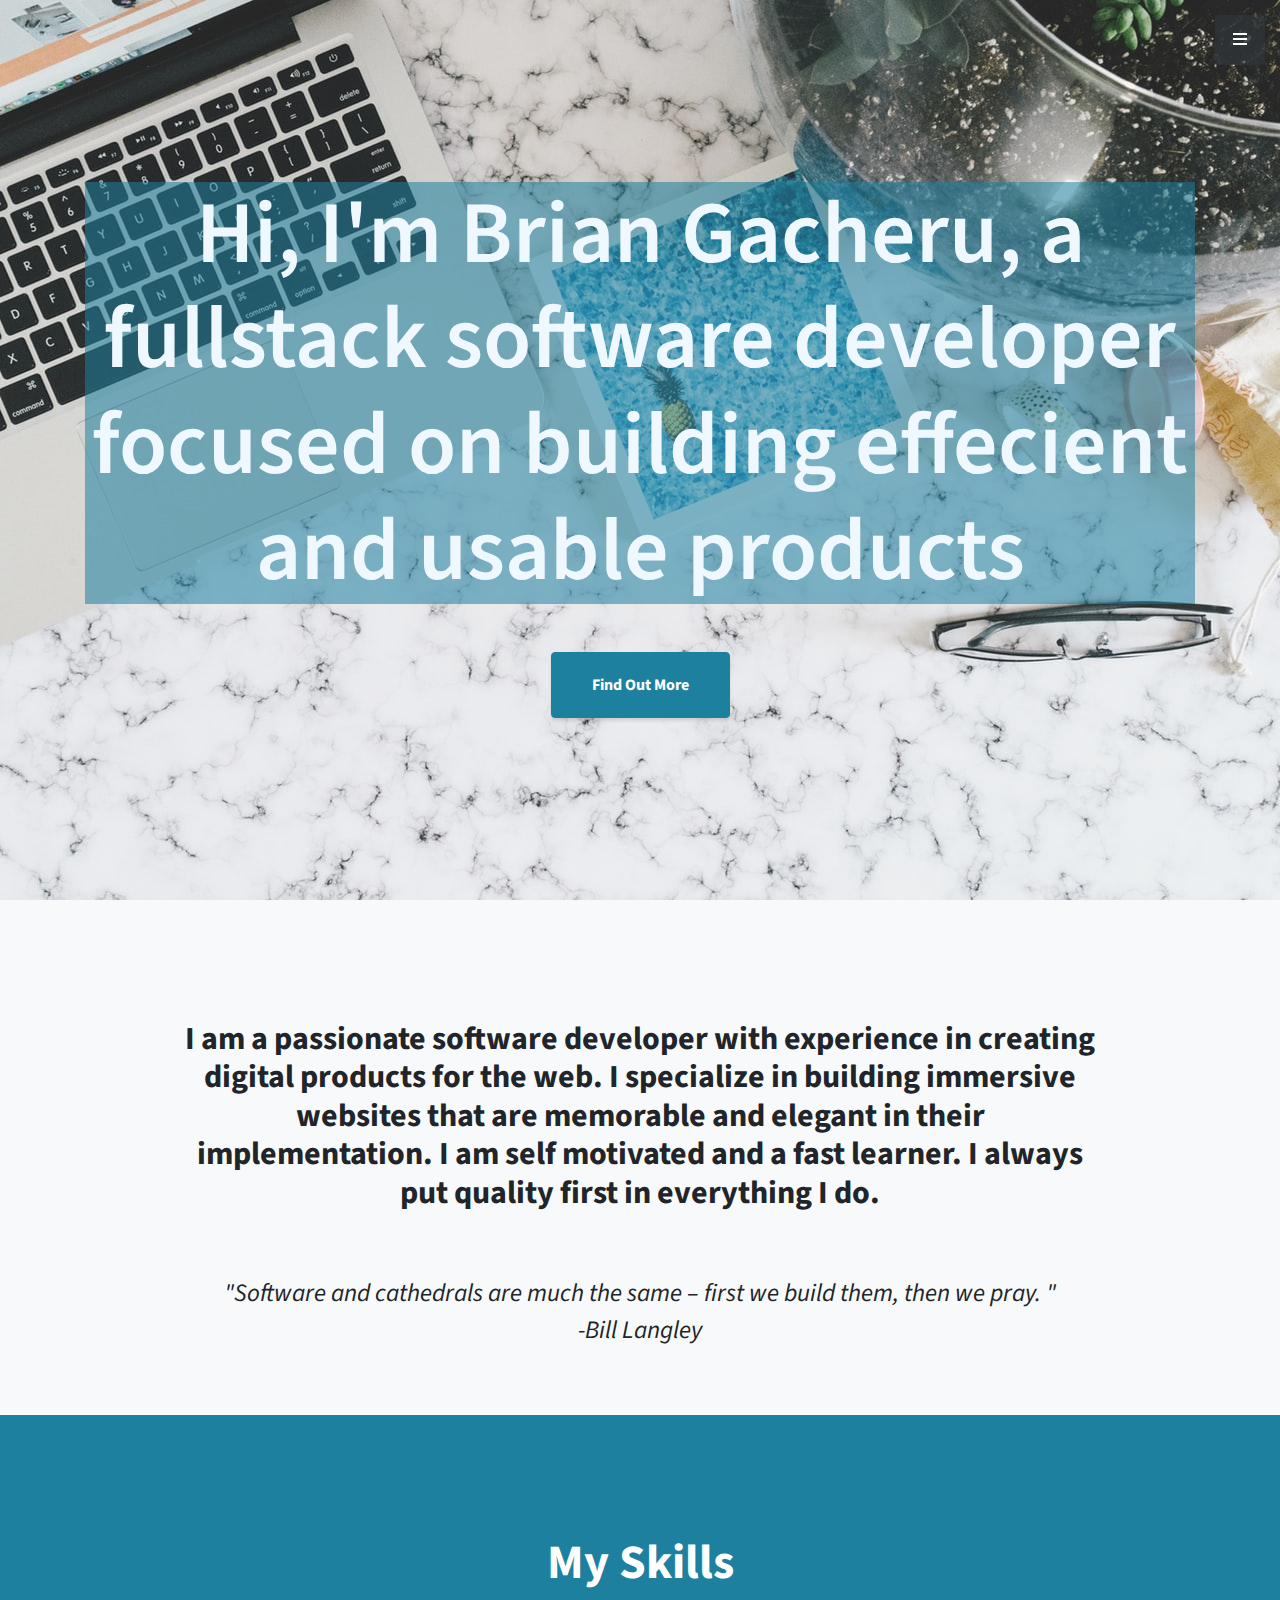
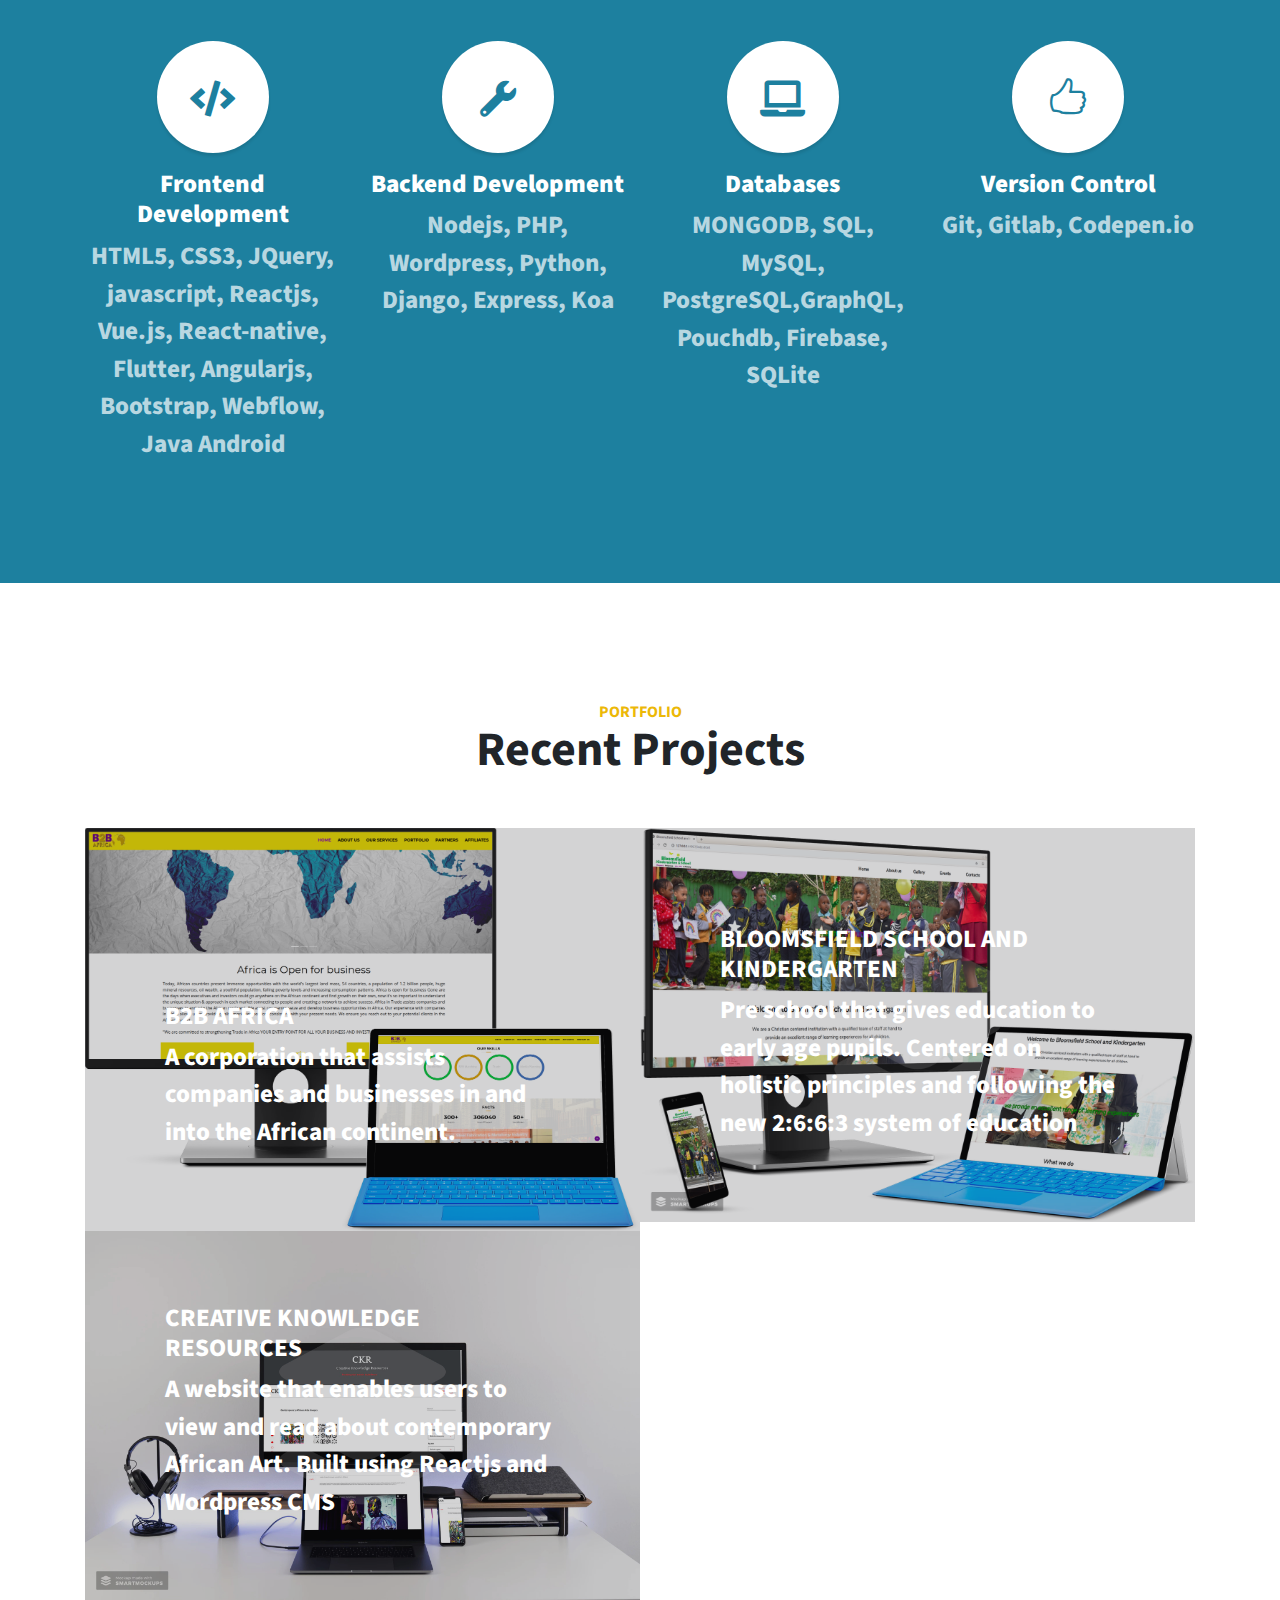
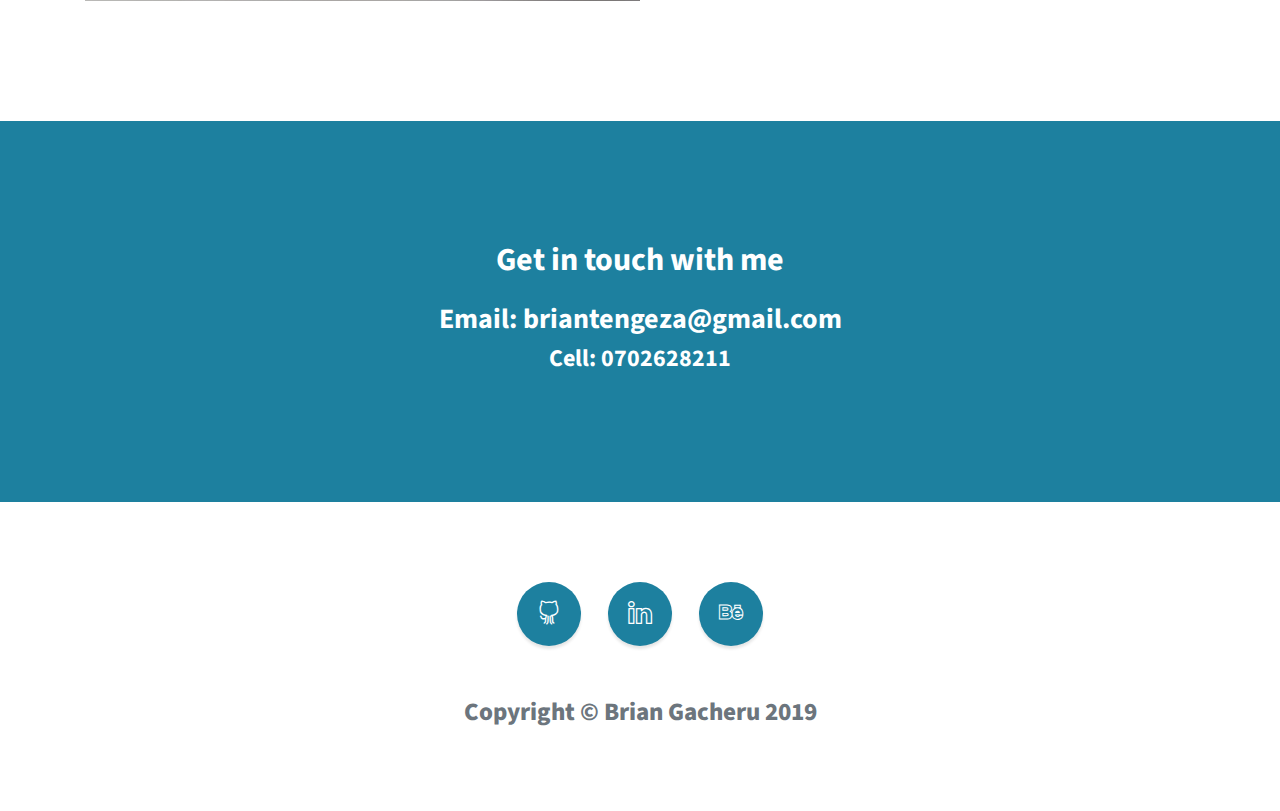
<file: index.html>
<!DOCTYPE html>
<html lang="en">

<head>

  <meta charset="utf-8">
  <meta name="viewport" content="width=device-width, initial-scale=1, shrink-to-fit=no">
  <meta name="description" content="">
  <meta name="author" content="">

  <title>Gacheru Mungai Portfolio</title>

  <!-- Bootstrap Core CSS -->
  <link href="vendor/bootstrap/css/bootstrap.min.css" rel="stylesheet">

  <!-- Custom Fonts -->
  <link href="vendor/fontawesome-free/css/all.min.css" rel="stylesheet" type="text/css">
  <link href="https://fonts.googleapis.com/css?family=Source+Sans+Pro:300,400,700,300italic,400italic,700italic" rel="stylesheet" type="text/css">
  <link href="vendor/simple-line-icons/css/simple-line-icons.css" rel="stylesheet">

  <!-- Custom CSS -->
  <link href="css/stylish-portfolio.min.css" rel="stylesheet">
<style>
    
    .masthead{
        background: url('img/laptop.jpeg') !important;
        background-repeat: no-repeat !important;
        background-size: cover !important;
    }
     .masthead h1{
         background: rgb(29,128,159,0.55);
        color: aliceblue;
        font-weight: 600;
    }
    
    .col-lg-3{
        font-size: 25px;
        font-weight: 800px;
    }
    
    .col-lg-3 strong{
        font-size: 25px;
    }
    .mockup h2,p{
        color: white;
        font-weight: 800 !important;
        font-size: 25px !important;
    }
    
    .mockup span{
       
    }
    
    .container{
        
    }
    
    .col-lg-6{

    }
    
    #quote{
        font-size: 25px;
        position: relative;
        top: 55px;
    }
    </style>
</head>

<body id="page-top">

  <!-- Navigation -->
  <a class="menu-toggle rounded" href="#">
    <i class="fas fa-bars"></i>
  </a>
  <nav id="sidebar-wrapper">
    <ul class="sidebar-nav">
      <li class="sidebar-brand">
        <a class="js-scroll-trigger" href="#page-top">Menu</a>
      </li>
      <li class="sidebar-nav-item">
        <a class="js-scroll-trigger" href="#page-top">Home</a>
      </li>
      <li class="sidebar-nav-item">
        <a class="js-scroll-trigger" href="#about">About</a>
      </li>
      <li class="sidebar-nav-item">
        <a class="js-scroll-trigger" href="#services">Skills</a>
      </li>
      <li class="sidebar-nav-item">
        <a class="js-scroll-trigger" href="#portfolio">Work</a>
      </li>
     
    </ul>
  </nav>

  <!-- Header -->
  <header class="masthead d-flex">
    <div class="container text-center my-auto">
      <h1 class="mb-1" id="welcome-text">Hi, I'm Brian Gacheru, a fullstack software developer focused on building effecient and usable products</h1>
      <h3 class="mb-5">
     
      </h3>
      <a class="btn btn-primary btn-xl js-scroll-trigger" href="#about">Find Out More</a>
    </div>
    <div class="overlay"></div>
  </header>

  <!-- About -->
  <section class="content-section bg-light" id="about">
    <div class="container text-center">
      <div class="row">
        <div class="col-lg-10 mx-auto">
          <h2>I am a passionate software developer with experience in creating digital products for the web. I specialize in building immersive websites that are memorable and elegant in their implementation. I am self motivated and a fast learner. I always put quality first in everything I do. </h2>
        
         
        </div>
          
         <div id="quote" class="col-lg-10 mx-auto">
          <em>"Software and cathedrals are much the same – first we build them, then we pray.

              "<br /> -Bill Langley </em>
        
         
        </div>
      </div>
    </div>
  </section>

  <!-- Services -->
  <section class="content-section bg-primary text-white text-center" id="services">
    <div class="container">
      <div class="content-section-heading">
       
        <h2 class="mb-5">My Skills</h2>
      </div>
      <div class="row">
        <div class="col-lg-3 col-md-6 mb-5 mb-lg-0">
          <span class="service-icon rounded-circle mx-auto mb-3">
            <i class="fa fa-code"></i>
          </span>
          <h4>
            <strong>Frontend Development</strong>
          </h4>
          <p class="text-faded mb-0">HTML5, CSS3, JQuery, javascript, Reactjs, Vue.js, React-native, Flutter, Angularjs, Bootstrap, Webflow, Java Android</p>
        </div>
        <div class="col-lg-3 col-md-6 mb-5 mb-lg-0">
          <span class="service-icon rounded-circle mx-auto mb-3">
            <i class="fa fa-wrench"></i>
          </span>
          <h4>
            <strong>Backend Development</strong>
          </h4>
          <p class="text-faded mb-0">Nodejs, PHP, Wordpress, Python, Django, Express, Koa</p>
        </div>
        <div class="col-lg-3 col-md-6 mb-5 mb-md-0">
          <span class="service-icon rounded-circle mx-auto mb-3">
            <i class="fa fa-laptop"></i>
          </span>
          <h4>
            <strong>Databases</strong>
          </h4>
          <p class="text-faded mb-0">MONGODB, SQL, MySQL, PostgreSQL,GraphQL, Pouchdb, Firebase, SQLite
            </p>
        </div>
          
             <div class="col-lg-3 col-md-6 mb-5 mb-md-0">
          <span class="service-icon rounded-circle mx-auto mb-3">
            <i class="icon-like"></i>
          </span>
          <h4>
            <strong>Version Control</strong>
          </h4>
          <p class="text-faded mb-0">Git, Gitlab, Codepen.io</p>
        </div>  
      
      </div>
    </div>
  </section>



  <!-- Portfolio -->
  <section class="content-section" id="portfolio">
    <div class="container">
      <div class="content-section-heading text-center">
        <h3 class="text-secondary mb-0">Portfolio</h3>
        <h2 class="mb-5">Recent Projects</h2>
      </div>
      <div class="row no-gutters">
        
        <div  class="col-lg-6 mockup">
          <a class="portfolio-item" href="#">
            <span class="caption">
              <span class="caption-content">
                <h2>B2B Africa</h2>
                <p class="mb-0">A corporation that assists companies and businesses in and into the African continent. </p>
              </span>
            </span>
            <img class="img-fluid" src="img/smartmockup.png" alt="">
          </a>
        </div>
          
          <div class="col-lg-6 mockup">
          <a class="portfolio-item" href="#">
            <span class="caption">
              <span class="caption-content">
                <h2>Bloomsfield School and Kindergarten</h2>
                <p class="mb-0">Pre school that gives education to early age pupils. Centered on holistic principles and following the new 2:6:6:3 system of education</p>
              </span>
            </span>
            <img class="img-fluid" src="img/blooms-mockup.png" alt="">
          </a>
        </div>
          
        <div id="ckr" class="col-lg-6 mockup">
          <a class="portfolio-item" href="#">
            <span class="caption">
              <span class="caption-content">
                <h2>Creative Knowledge Resources</h2>
                <p class="mb-0">A website that enables users to view and read about contemporary African Art. Built using Reactjs and Wordpress CMS</p>
              </span>
            </span>
            <img class="img-fluid" src="img/ckr-mockup.jpg" alt="">
          </a>
        </div>
 
  
      </div>
    </div>
  </section>

  <!-- Call to Action -->
  <section class="content-section bg-primary text-white">
    <div class="container text-center">
      <h2 class="mb-4">Get in touch with me</h2>
      <h3 >Email: briantengeza@gmail.com</h3>
      <h4 >Cell: 0702628211</h4>
    </div>
  </section>


  <!-- Footer -->
  <footer class="footer text-center">
    <div class="container">
      <ul class="list-inline mb-5">
        <li class="list-inline-item">
          <a class="social-link rounded-circle text-white mr-3" href="https://github.com/gachez">
            <i class="icon-social-github"></i>
          </a>
        </li>
        <li class="list-inline-item">
          <a class="social-link rounded-circle text-white mr-3" href="https://www.linkedin.com/in/brian-gacheru-4b8aa1165/">
            <i class="icon-social-linkedin"></i>
          </a>
        </li>
        <li class="list-inline-item">
          <a class="social-link rounded-circle text-white" href="https://www.behance.net/briangach970e4">
            <i class="icon-social-behance"></i>
          </a>
        </li>
      </ul>
      <p class="text-muted small mb-0">Copyright &copy; Brian Gacheru 2019</p>
    </div>
  </footer>

  <!-- Scroll to Top Button-->
  <a class="scroll-to-top rounded js-scroll-trigger" href="#page-top">
    <i class="fas fa-angle-up"></i>
  </a>

  <!-- Bootstrap core JavaScript -->
  <script src="vendor/jquery/jquery.min.js"></script>
  <script src="vendor/bootstrap/js/bootstrap.bundle.min.js"></script>

  <!-- Plugin JavaScript -->
  <script src="vendor/jquery-easing/jquery.easing.min.js"></script>

  <!-- Custom scripts for this template -->
  <script src="js/stylish-portfolio.min.js"></script>
  <script>
    document.getElementsByClassName('mockup')[0].addEventListener('click',()=>{
        window.location.href="projects3.html"
    })
      
    
    document.getElementsByClassName('mockup')[1].addEventListener('click',()=>{
        window.location.href="projects.html"
    })  
      
    
    document.getElementsByClassName('mockup')[2].addEventListener('click',()=>{
        window.location.href="projects2.html"
    })  
    </script>
</body>

</html>
</file>
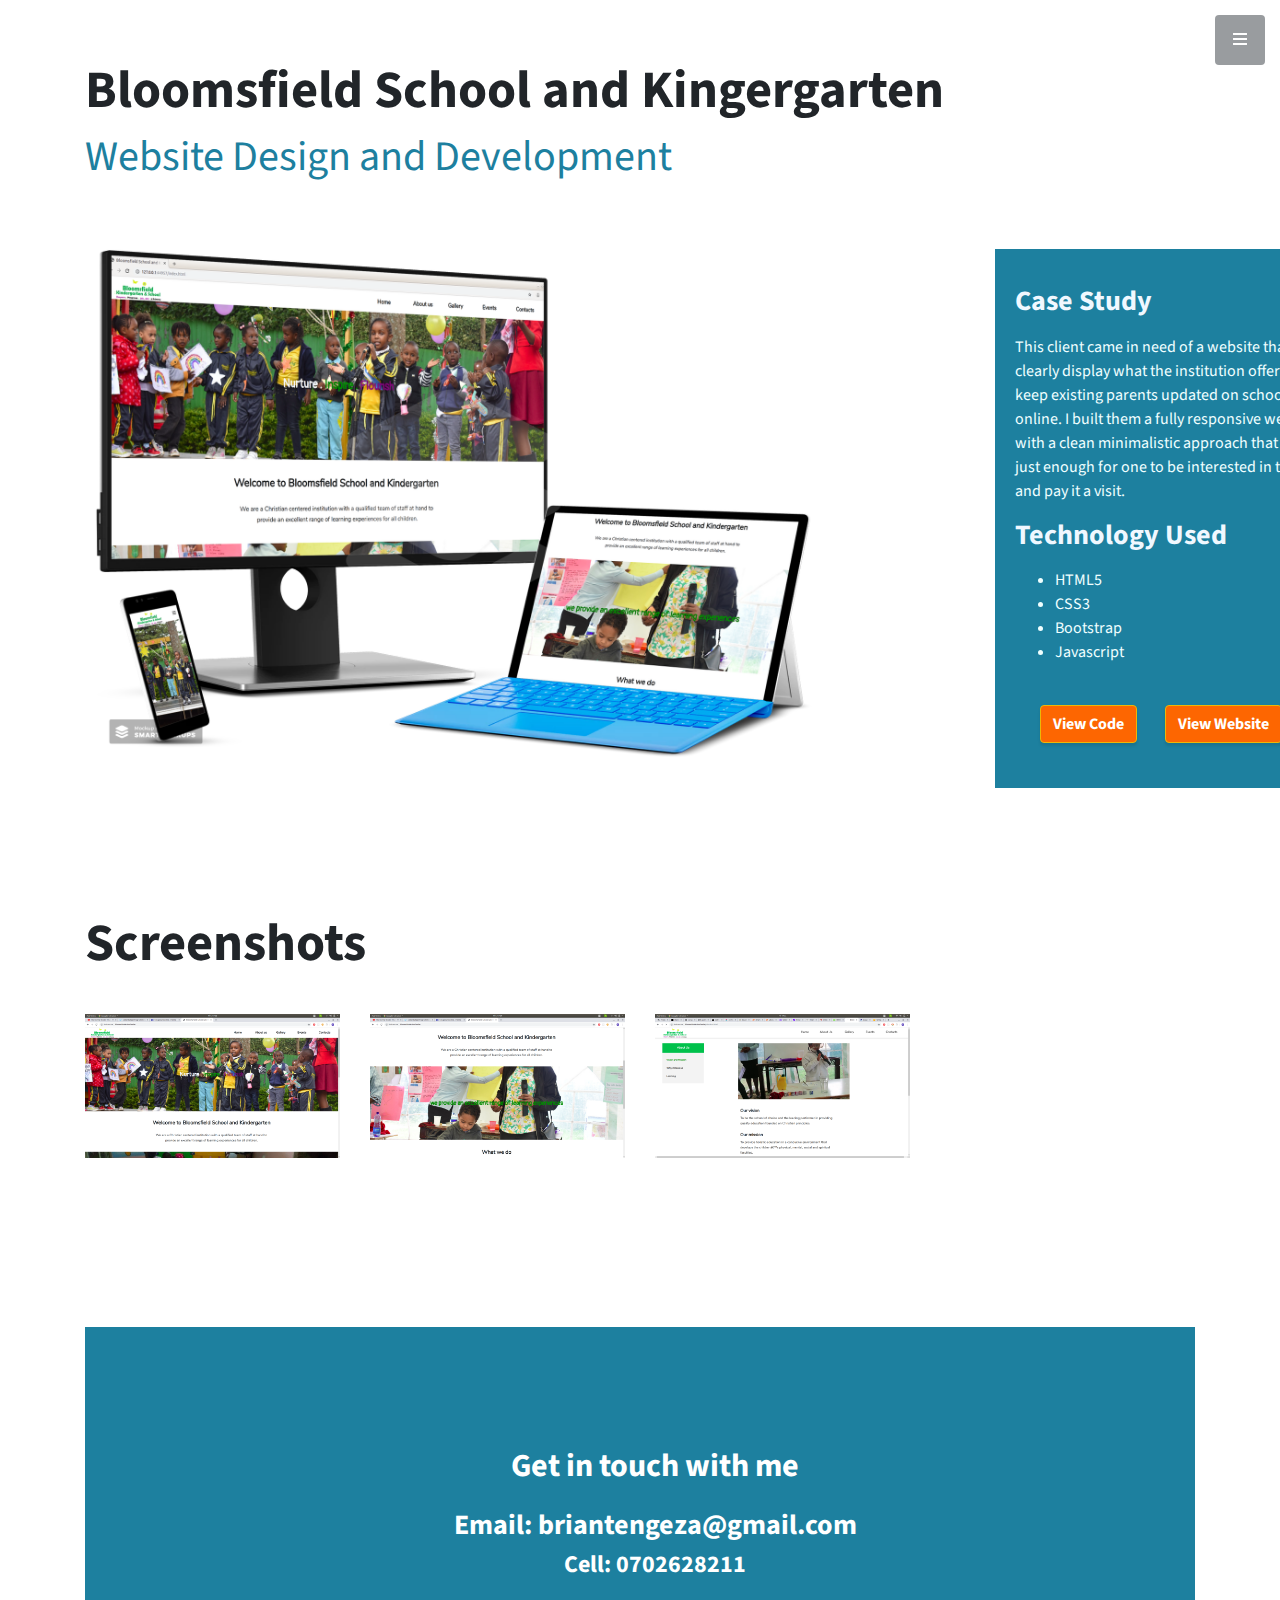
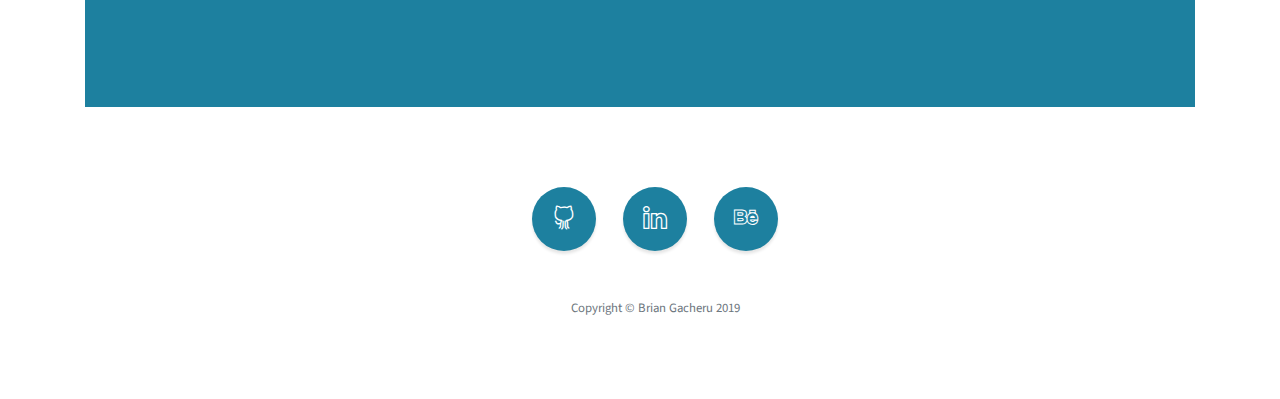
<file: projects.html>
<!DOCTYPE html>
<html lang="en">

<head>

  <meta charset="utf-8">
  <meta name="viewport" content="width=device-width, initial-scale=1, shrink-to-fit=no">
  <meta name="description" content="">
  <meta name="author" content="">

  <title>Gacheru Mungai Portfolio</title>

  <!-- Bootstrap Core CSS -->
  <link href="vendor/bootstrap/css/bootstrap.min.css" rel="stylesheet">

  <!-- Custom Fonts -->
  <link href="vendor/fontawesome-free/css/all.min.css" rel="stylesheet" type="text/css">
  <link href="https://fonts.googleapis.com/css?family=Source+Sans+Pro:300,400,700,300italic,400italic,700italic" rel="stylesheet" type="text/css">
  <link href="vendor/simple-line-icons/css/simple-line-icons.css" rel="stylesheet">

  <!-- Custom CSS -->
  <link href="css/stylish-portfolio.min.css" rel="stylesheet">

 <style>
    
     .container{
         width: 100vw;
         height: 100%;
     }
     
     #text{
         background: #1d809f;
         padding: 20px;
         position: relative;
         left: 15%;
         width: 100%;
         
     }
     
     #text h3{
         color: aliceblue;
     }
     
     #text p, ul{
         color: azure;
     }
     
     #title{
         font-size: 52.5px !important;
        position: relative;
        top: 35px; 
     }
     
     #title small{
         color: #1d809f;
     }
     
     
     .content{
         position: relative;
         top: 65px;
         padding: 10px;
     }
       .git{
         margin: 25px;
        
           background:#FD6601 !important; 
     }
     
     .web{
           background:#FD6601 !important; 
     
     }
     
     
     #screenshots{
        
         position: relative;
         top: 155px;
         font-size: 52.5px;
     }
     
     #grid-image{
         position: relative;
         top: 170px;
     }
     
     #contacts{
         position: relative;
         top:35%;
     }
     
     .footer{
         position: relative;
         top: 35%;
     }
     
     @media only screen and (max-width: 576px){
         #text{
             left: 0;
             top: 25px;
         }
         
         .menu-toggle{
             right: 25px;
         }
     
     }
    </style>    
    </head>
<body>

        

  <!-- Navigation -->
  <a class="menu-toggle rounded" href="#">
    <i class="fas fa-bars"></i>
  </a>
  <nav id="sidebar-wrapper">
    <ul class="sidebar-nav">
      <li class="sidebar-brand">
        <a class="js-scroll-trigger" href="index.html">Menu</a>
      </li>
      <li class="sidebar-nav-item">
        <a class="js-scroll-trigger" href="index.html">Home</a>
      </li>
      <li class="sidebar-nav-item">
        <a class="js-scroll-trigger" href="index.html">About</a>
      </li>
      <li class="sidebar-nav-item">
        <a class="js-scroll-trigger" href="index.html">Skills</a>
      </li>
      <li class="sidebar-nav-item">
        <a class="js-scroll-trigger" href="index.html">Work</a>
      </li>
     
    </ul>
  </nav>
    <!-- Page Content -->
<div class="container">


  <!-- Portfolio Item Heading -->
  <h1 id="title" class="my-4">Bloomsfield School and Kingergarten<br />
    <small>Website Design and Development</small>
  </h1>

  <!-- Portfolio Item Row -->
  <div class="content row">

    <div class="col-md-8">
        
      <img class="img-fluid" src="img/blooms-mockup.png" alt="">
    </div>

    <div class="col-md-4" id="text">
      <h3 class="my-3">Case Study</h3>
      <p>This client came in need of a website that could clearly display what the institution offered and keep existing parents updated on school events online. I built them a fully responsive wensite with a clean minimalistic approach that showed just enough for one to be interested in the school and pay it a visit. </p>
      <h3 class="my-3">Technology Used</h3>
      <ul>
        <li>HTML5</li>
        <li>CSS3</li>
        <li>Bootstrap</li>
        <li>Javascript</li>
      </ul>
        
        
     <button class="btn git btn-secondary" id="code">View Code</button>    
     <button class="btn web btn-secondary" id="view">View Website</button>  
    </div>

  </div>
  <!-- /.row -->

  <!-- Related Projects Row -->
  <h3 id="screenshots" class="my-4">Screenshots</h3>

  <div id="grid-image" class="row">

    <div class="col-md-3 col-sm-6 mb-4">
      <a href="#">
            <img class="img-fluid" src="img/blooms.png" alt="">
          </a>
    </div>

    <div class="col-md-3 col-sm-6 mb-4">
      <a href="#">
            <img class="img-fluid" src="img/blooms2.png" alt="">
          </a>
    </div>

    <div class="col-md-3 col-sm-6 mb-4">
      <a href="#">
            <img class="img-fluid" src="img/blooms3.png" alt="">
          </a>
    </div>



  </div>
  <!-- /.row -->
    
      <!-- Call to Action -->
  <section id="contacts" class="content-section bg-primary text-white">
    <div class="container text-center">
      <h2 class="mb-4">Get in touch with me</h2>
      <h3 >Email: briantengeza@gmail.com</h3>
      <h4 >Cell: 0702628211</h4>
    </div>
  </section>
    <!-- Footer -->
  <footer class="footer text-center">
    <div class="container">
      <ul class="list-inline mb-5">
        <li class="list-inline-item">
          <a class="social-link rounded-circle text-white mr-3" href="https://github.com/gachez">
            <i class="icon-social-github"></i>
          </a>
        </li>
        <li class="list-inline-item">
          <a class="social-link rounded-circle text-white mr-3" href="https://www.linkedin.com/in/brian-gacheru-4b8aa1165/">
            <i class="icon-social-linkedin"></i>
          </a>
        </li>
        <li class="list-inline-item">
          <a class="social-link rounded-circle text-white" href="https://www.behance.net/briangach970e4">
            <i class="icon-social-behance"></i>
          </a>
        </li>
      </ul>
      <p class="text-muted small mb-0">Copyright &copy; Brian Gacheru 2019</p>
    </div>
  </footer>

  <!-- Scroll to Top Button-->
  <a class="scroll-to-top rounded js-scroll-trigger" href="#page-top">
    <i class="fas fa-angle-up"></i>
  </a>

</div>
    
<!-- /.container -->

    
    <!-- Bootstrap core JavaScript -->
  <script src="vendor/jquery/jquery.min.js"></script>
  <script src="vendor/bootstrap/js/bootstrap.bundle.min.js"></script>

  <!-- Plugin JavaScript -->
  <script src="vendor/jquery-easing/jquery.easing.min.js"></script>

  <!-- Custom scripts for this template -->
  <script src="js/stylish-portfolio.min.js"></script>

<script src="https://cdnjs.cloudflare.com/ajax/libs/jquery/3.4.1/jquery.slim.min.js"></script>    
<script src="https://stackpath.bootstrapcdn.com/bootstrap/4.3.1/css/bootstrap.min.css"></script>    
<script src="https://stackpath.bootstrapcdn.com/bootstrap/4.3.1/js/bootstrap.bundle.min.js"></script>    
<script>
    document.getElementById('code').addEventListener('click', ()=>{
        window.location.href="https://github.com/gachez/bloomsfield-responsive"
    })
    
    document.getElementById('view').addEventListener('click', () =>{
        window.location.href="http://bloomsfieldschool.co.ke/"
    })
    </script>    
</body>
</html>
</file>
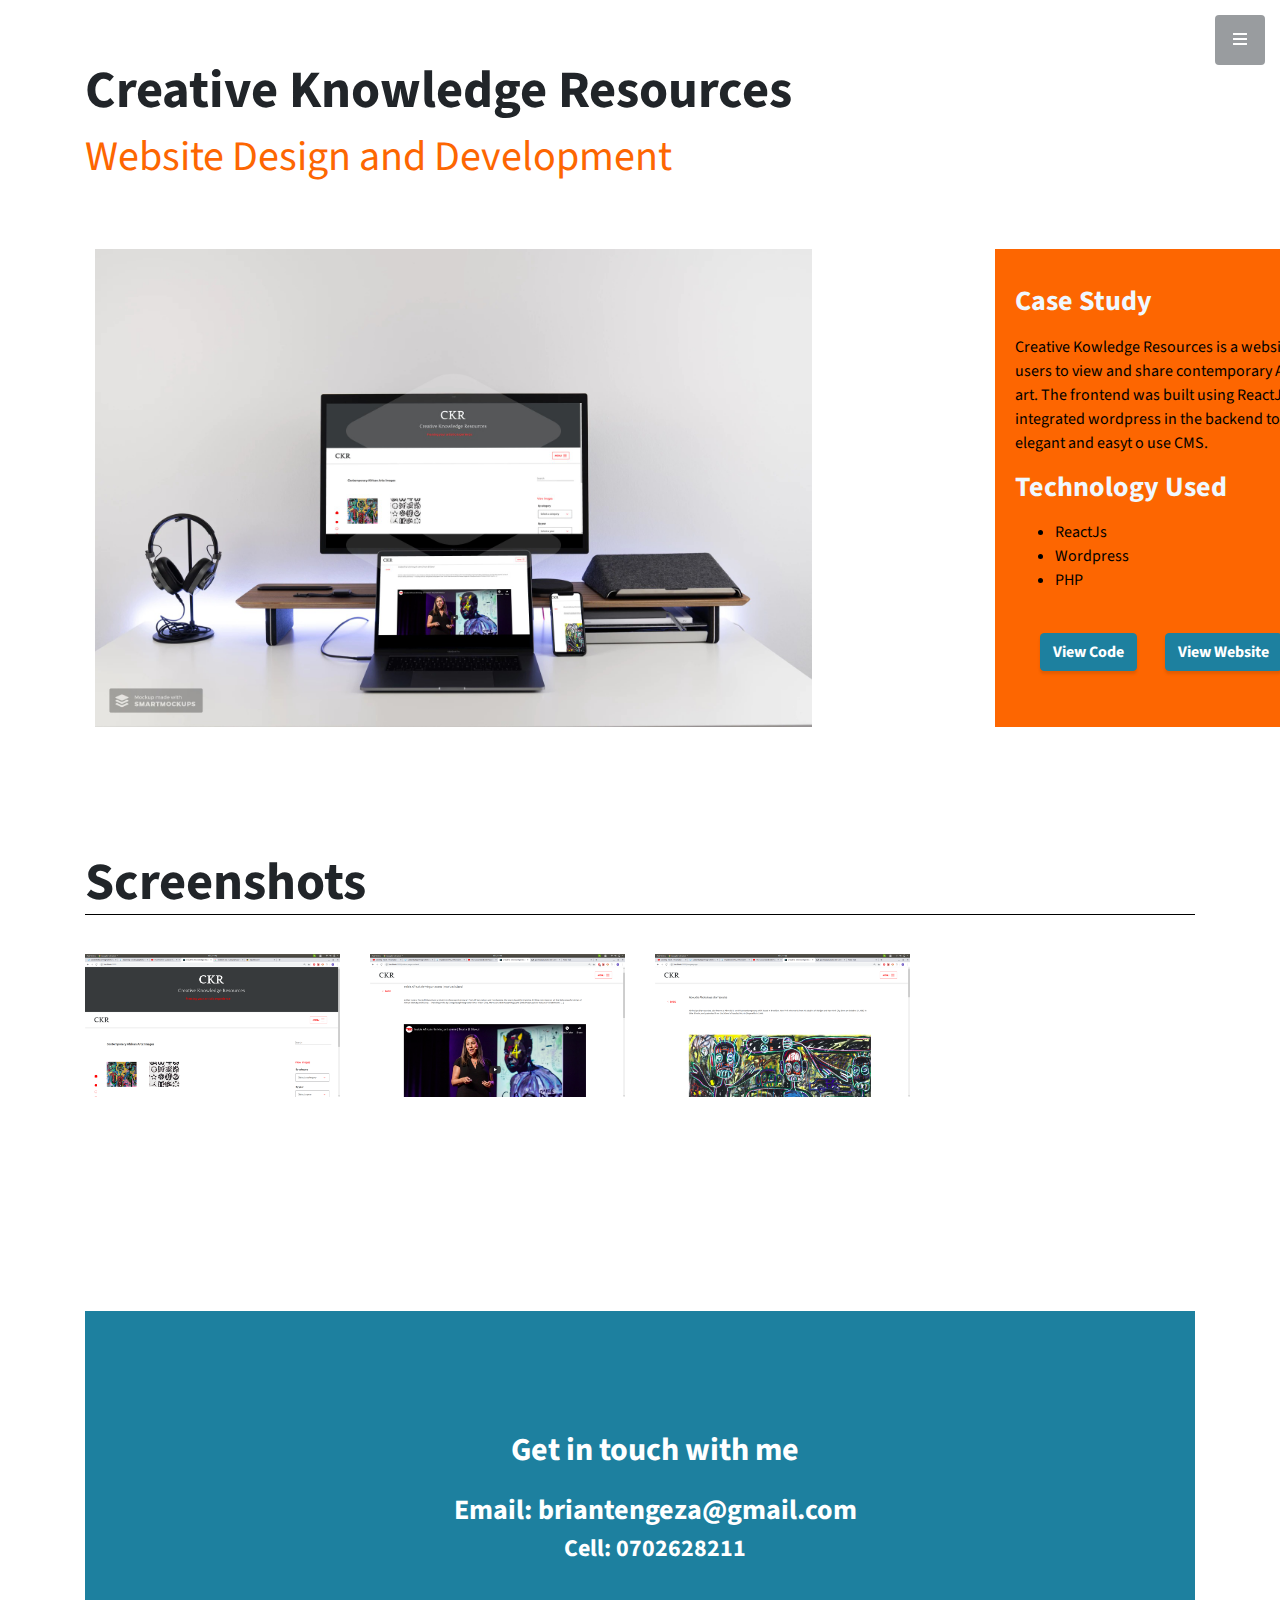
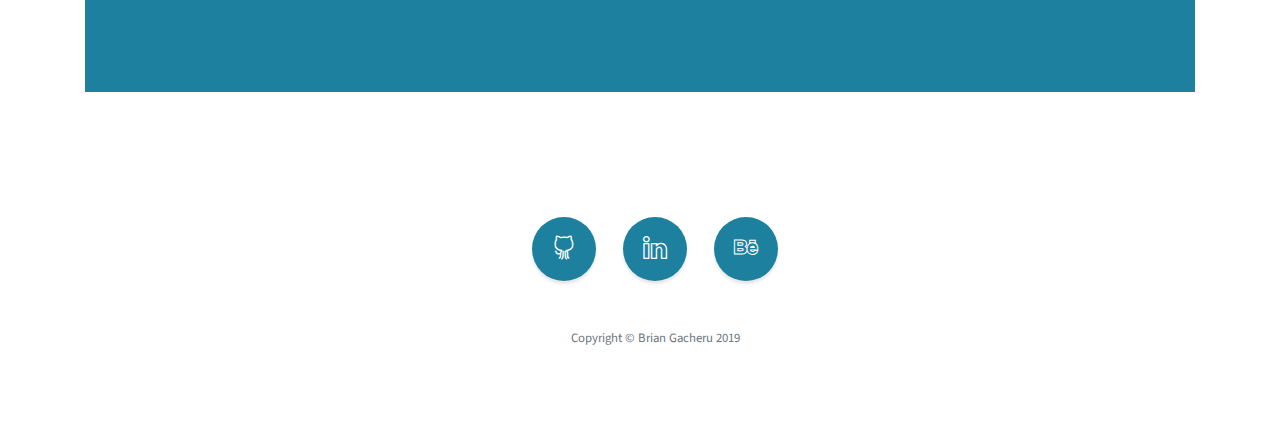
<file: projects2.html>
<!DOCTYPE html>
<html lang="en">

<head>

  <meta charset="utf-8">
  <meta name="viewport" content="width=device-width, initial-scale=1, shrink-to-fit=no">
  <meta name="description" content="">
  <meta name="author" content="">

  <title>Gacheru Mungai Portfolio</title>

  <!-- Bootstrap Core CSS -->
  <link href="vendor/bootstrap/css/bootstrap.min.css" rel="stylesheet">

  <!-- Custom Fonts -->
  <link href="vendor/fontawesome-free/css/all.min.css" rel="stylesheet" type="text/css">
  <link href="https://fonts.googleapis.com/css?family=Source+Sans+Pro:300,400,700,300italic,400italic,700italic" rel="stylesheet" type="text/css">
  <link href="vendor/simple-line-icons/css/simple-line-icons.css" rel="stylesheet">

  <!-- Custom CSS -->
  <link href="css/stylish-portfolio.min.css" rel="stylesheet">

 <style>
    
     .container{
         width: 100vw;
         height: 100%;
     }
     
     #text{
         background: #FD6601;
         padding: 20px;
         position: relative;
         left: 15%;
         width: 100%;
         
     }
     
     #text h3{
         color: aliceblue;
     }
     
     #text p, ul{
         color: #000000;
     }
     
     #title{
         font-size: 52.5px !important;
        position: relative;
        top: 35px; 
     }
     
     #title small{
         color: #FD6601;
     }
     
     
     .content{
         position: relative;
         top: 65px;
         padding: 10px;
     }
     
     .git{
         margin: 25px;
     }
     
     #screenshots{
         border-bottom: 1px solid black;
         position: relative;
         top: 155px;
         font-size: 52.5px;
     }
     
     #grid-image{
         position: relative;
         top: 170px;
     }
     
         #contacts{
         position: relative;
         top:40%;
     }
     
     .footer{
         position: relative;
         top: 45%;
     }
     
    @media only screen and (max-width: 576px){
         #text{
             left: 0;
             top: 25px;
         }
         
         .menu-toggle{
             right: 25px;
         }
     
     }
     
    </style>    
    </head>
<body>

        

  <!-- Navigation -->
  <a class="menu-toggle rounded" href="#">
    <i class="fas fa-bars"></i>
  </a>
  <nav id="sidebar-wrapper">
    <ul class="sidebar-nav">
      <li class="sidebar-brand">
        <a class="js-scroll-trigger" href="index.html">Menu</a>
      </li>
      <li class="sidebar-nav-item">
        <a class="js-scroll-trigger" href="index.html">Home</a>
      </li>
      <li class="sidebar-nav-item">
        <a class="js-scroll-trigger" href="index.html">About</a>
      </li>
      <li class="sidebar-nav-item">
        <a class="js-scroll-trigger" href="index.html">Skills</a>
      </li>
      <li class="sidebar-nav-item">
        <a class="js-scroll-trigger" href="index.html">Work</a>
      </li>
     
    </ul>
  </nav>
    <!-- Page Content -->
<div class="container">


  <!-- Portfolio Item Heading -->
  <h1 id="title" class="my-4">Creative Knowledge Resources<br />
    <small>Website Design and Development</small>
  </h1>

  <!-- Portfolio Item Row -->
  <div class="content row">

    <div class="col-md-8">
        
      <img class="img-fluid" src="img/ckr-mockup.jpg" alt="">
    </div>

    <div class="col-md-4" id="text">
      <h3 class="my-3">Case Study</h3>
      <p>Creative Kowledge Resources is a website for users to view and share contemporary African art. The frontend was built using ReactJs and integrated wordpress in the backend to give it an elegant and easyt o use CMS. </p>
      <h3 class="my-3">Technology Used</h3>
      <ul>
        <li>ReactJs</li>
        <li>Wordpress</li>
        <li>PHP</li>
      </ul>
        
     <button class="btn git btn-primary" id="code">View Code</button>    
     <button class="btn web btn-primary" id="view">View Website</button>    
    </div>

  </div>
  <!-- /.row -->

  <!-- Related Projects Row -->
  <h3 id="screenshots" class="my-4">Screenshots</h3>

  <div id="grid-image" class="row">

    <div class="col-md-3 col-sm-6 mb-4">
      <a href="#">
            <img class="img-fluid" src="img/ckr.png" alt="">
          </a>
    </div>

    <div class="col-md-3 col-sm-6 mb-4">
      <a href="#">
            <img class="img-fluid" src="img/videos.png" alt="">
          </a>
    </div>

    <div class="col-md-3 col-sm-6 mb-4">
      <a href="#">
            <img class="img-fluid" src="img/images.png" alt="">
          </a>
    </div>



  </div>
  <!-- /.row -->
    
          <!-- Call to Action -->
  <section id="contacts" class="content-section bg-primary text-white">
    <div class="container text-center">
      <h2 class="mb-4">Get in touch with me</h2>
      <h3 >Email: briantengeza@gmail.com</h3>
      <h4 >Cell: 0702628211</h4>
    </div>
  </section>
    
    
      <!-- Footer -->
  <footer class="footer text-center">
    <div class="container">
    <ul class="list-inline mb-5">
        <li class="list-inline-item">
          <a class="social-link rounded-circle text-white mr-3" href="https://github.com/gachez">
            <i class="icon-social-github"></i>
          </a>
        </li>
        <li class="list-inline-item">
          <a class="social-link rounded-circle text-white mr-3" href="https://www.linkedin.com/in/brian-gacheru-4b8aa1165/">
            <i class="icon-social-linkedin"></i>
          </a>
        </li>
        <li class="list-inline-item">
          <a class="social-link rounded-circle text-white" href="https://www.behance.net/briangach970e4">
            <i class="icon-social-behance"></i>
          </a>
        </li>
      </ul>
      <p class="text-muted small mb-0">Copyright &copy; Brian Gacheru 2019</p>
    </div>
  </footer>

  <!-- Scroll to Top Button-->
  <a class="scroll-to-top rounded js-scroll-trigger" href="#page-top">
    <i class="fas fa-angle-up"></i>
  </a>

</div>
    
<!-- /.container -->

    
    <!-- Bootstrap core JavaScript -->
  <script src="vendor/jquery/jquery.min.js"></script>
  <script src="vendor/bootstrap/js/bootstrap.bundle.min.js"></script>

  <!-- Plugin JavaScript -->
  <script src="vendor/jquery-easing/jquery.easing.min.js"></script>

  <!-- Custom scripts for this template -->
  <script src="js/stylish-portfolio.min.js"></script>

<script src="https://cdnjs.cloudflare.com/ajax/libs/jquery/3.4.1/jquery.slim.min.js"></script>    
<script src="https://stackpath.bootstrapcdn.com/bootstrap/4.3.1/css/bootstrap.min.css"></script>    
<script src="https://stackpath.bootstrapcdn.com/bootstrap/4.3.1/js/bootstrap.bundle.min.js"></script>    
    <script>
    document.getElementById('code').addEventListener('click', ()=>{
        window.location.href="https://github.com/gachez/creative-knowledge-resources"
    })
    
    document.getElementById('view').addEventListener('click', () =>{
        window.location.href="https://inspiring-curran-c9e082.netlify.com/"
    })
    </script>    
</body>
</html>
</file>
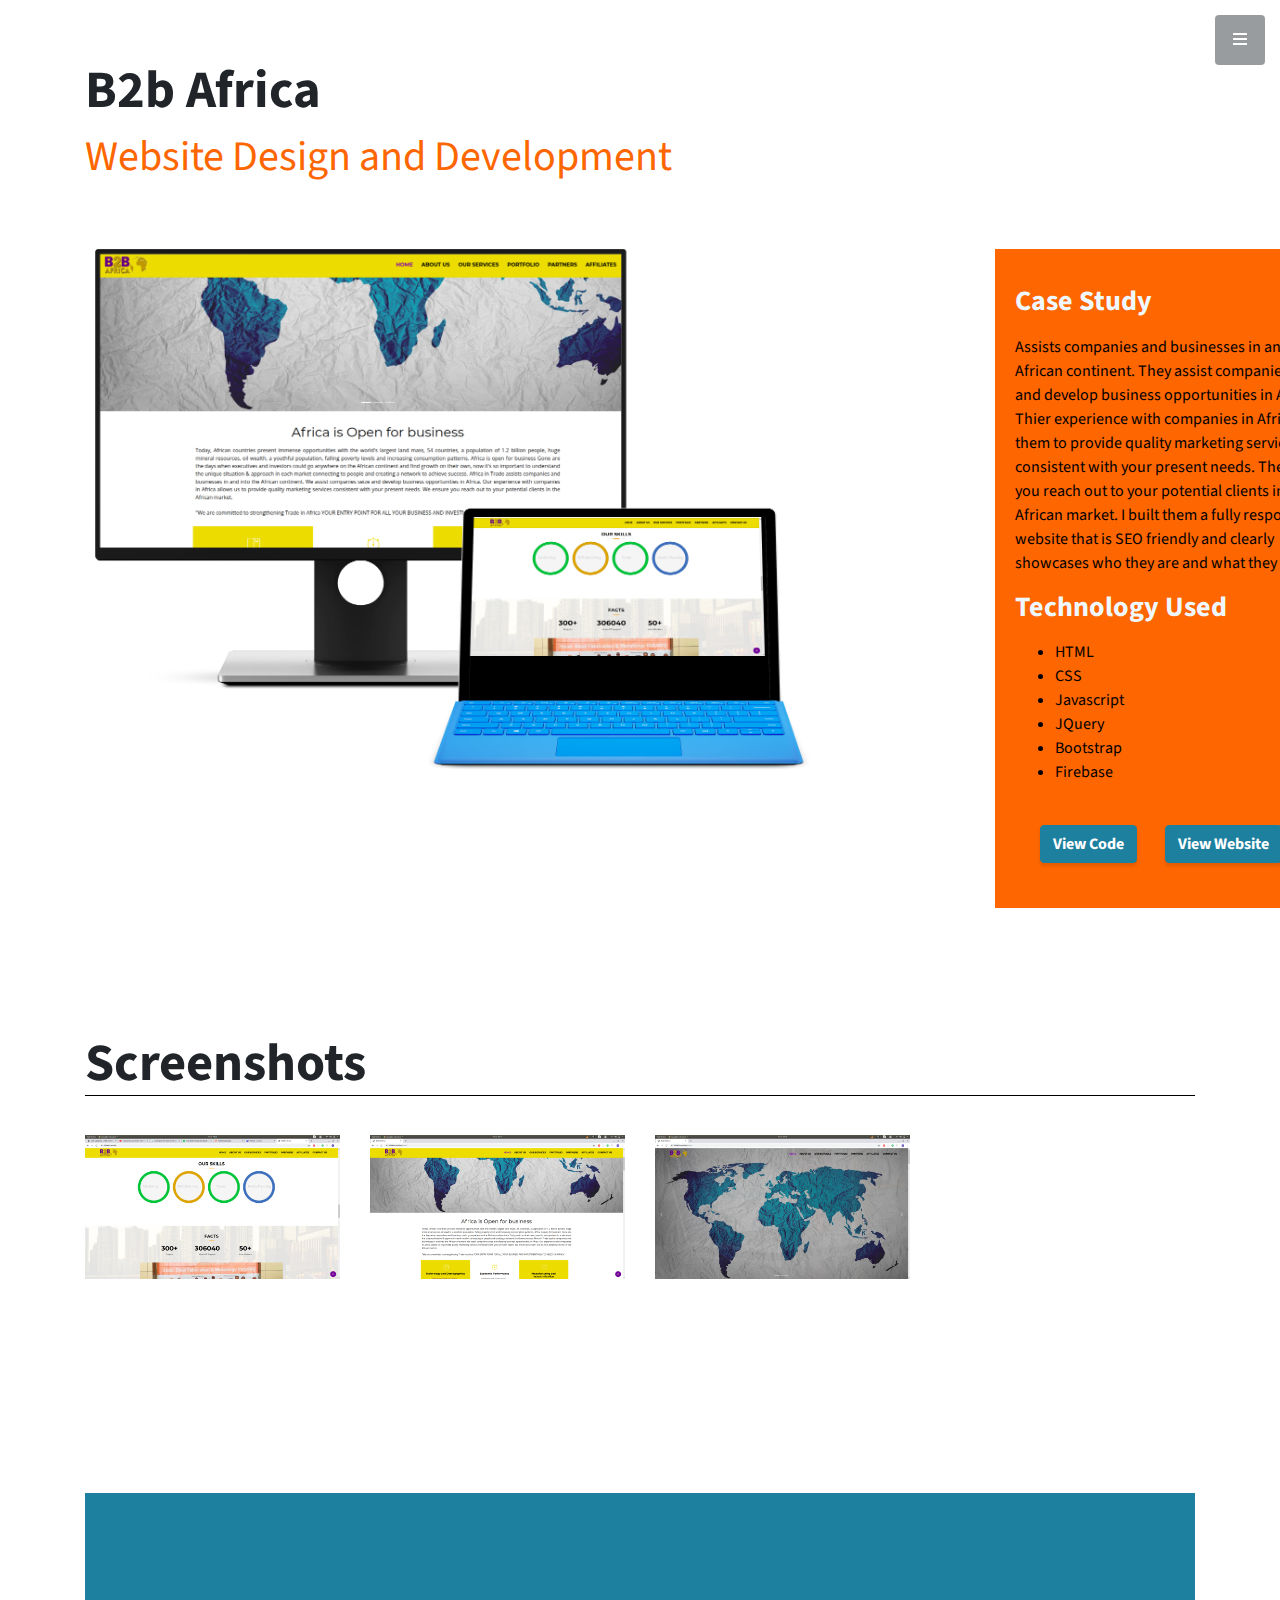
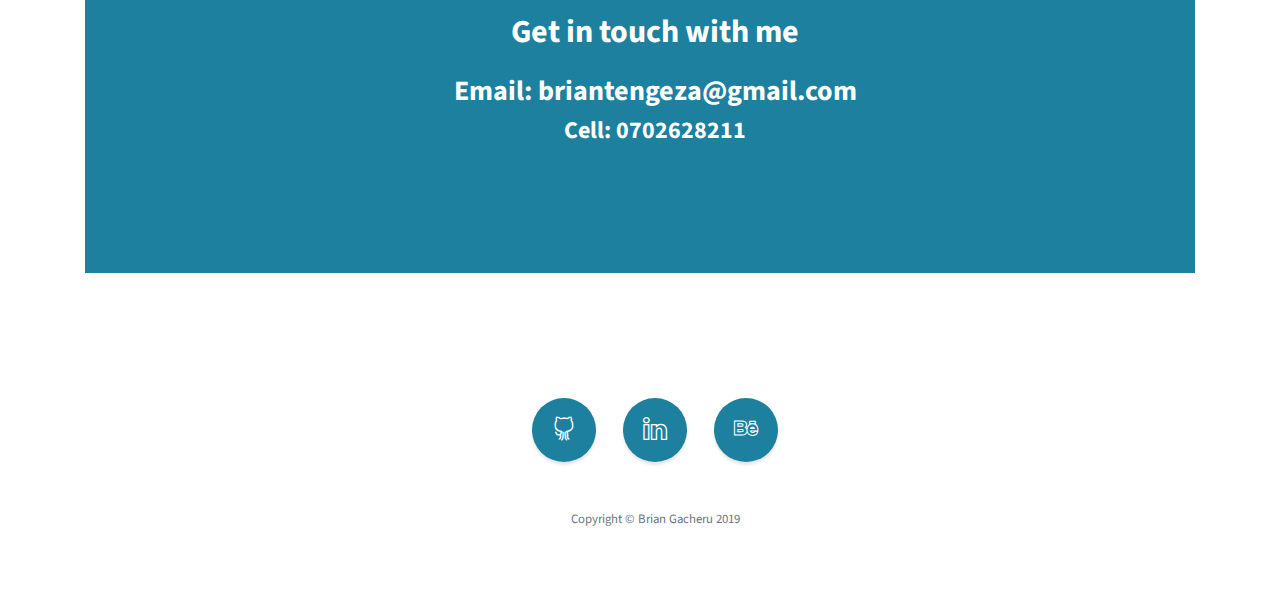
<file: projects3.html>
<!DOCTYPE html>
<html lang="en">

<head>

  <meta charset="utf-8">
  <meta name="viewport" content="width=device-width, initial-scale=1, shrink-to-fit=no">
  <meta name="description" content="">
  <meta name="author" content="">

  <title>Gacheru Mungai Portfolio</title>

  <!-- Bootstrap Core CSS -->
  <link href="vendor/bootstrap/css/bootstrap.min.css" rel="stylesheet">

  <!-- Custom Fonts -->
  <link href="vendor/fontawesome-free/css/all.min.css" rel="stylesheet" type="text/css">
  <link href="https://fonts.googleapis.com/css?family=Source+Sans+Pro:300,400,700,300italic,400italic,700italic" rel="stylesheet" type="text/css">
  <link href="vendor/simple-line-icons/css/simple-line-icons.css" rel="stylesheet">

  <!-- Custom CSS -->
  <link href="css/stylish-portfolio.min.css" rel="stylesheet">

 <style>
    
     .container{
         width: 100vw;
         height: 100%;
     }
     
     #text{
         background: #FD6601;
         padding: 20px;
         position: relative;
         left: 15%;
         width: 100%;
         
     }
     
     #text h3{
         color: aliceblue;
     }
     
     #text p, ul{
         color: #000000;
     }
     
     #title{
         font-size: 52.5px !important;
        position: relative;
        top: 35px; 
     }
     
     #title small{
         color: #FD6601;
     }
     
     
     .content{
         position: relative;
         top: 65px;
         padding: 10px;
     }
     
     .git{
         margin: 25px;
     }
     
     #screenshots{
         border-bottom: 1px solid black;
         position: relative;
         top: 155px;
         font-size: 52.5px;
     }
     
     #grid-image{
         position: relative;
         top: 170px;
     }
     
            #contacts{
         position: relative;
         top:40%;
     }
     
     .footer{
         position: relative;
         top: 45%;
     }
     
        @media only screen and (max-width: 576px){
         #text{
             left: 0;
             top: 25px;
         }
         
         .menu-toggle{
             right: 25px;
         }
     
     }
    </style>    
    </head>
<body>

        

  <!-- Navigation -->
  <a class="menu-toggle rounded" href="#">
    <i class="fas fa-bars"></i>
  </a>
  <nav id="sidebar-wrapper">
    <ul class="sidebar-nav">
    <li class="sidebar-brand">
        <a class="js-scroll-trigger" href="index.html">Menu</a>
      </li>
      <li class="sidebar-nav-item">
        <a class="js-scroll-trigger" href="index.html">Home</a>
      </li>
      <li class="sidebar-nav-item">
        <a class="js-scroll-trigger" href="index.html">About</a>
      </li>
      <li class="sidebar-nav-item">
        <a class="js-scroll-trigger" href="index.html">Skills</a>
      </li>
      <li class="sidebar-nav-item">
        <a class="js-scroll-trigger" href="index.html">Work</a>
      </li>
     
    </ul>
  </nav>
    <!-- Page Content -->
<div class="container">


  <!-- Portfolio Item Heading -->
  <h1 id="title" class="my-4">B2b Africa<br />
    <small>Website Design and Development</small>
  </h1>

  <!-- Portfolio Item Row -->
  <div class="content row">

    <div class="col-md-8">
        
      <img class="img-fluid" src="img/smartmockup.png" alt="">
    </div>

    <div class="col-md-4" id="text">
      <h3 class="my-3">Case Study</h3>
      <p>Assists companies and businesses in and into the African continent. They assist companies seize and develop business opportunities in Africa. Thier experience with companies in Africa allows them to provide quality marketing services consistent with your present needs. They ensure you reach out to your potential clients in the African market. I built them a fully responsive website that is SEO friendly and clearly showcases who they are and what they do.</p>
      <h3 class="my-3">Technology Used</h3>
      <ul>
        <li>HTML</li>
        <li>CSS</li>
        <li>Javascript</li>
        <li>JQuery</li>
        <li>Bootstrap</li>  
        <li>Firebase</li>  
      </ul>
        
     <button class="btn git btn-primary" id="code">View Code</button>    
     <button class="btn web btn-primary" id="view">View Website</button>    
    </div>

  </div>
  <!-- /.row -->

  <!-- Related Projects Row -->
  <h3 id="screenshots" class="my-4">Screenshots</h3>

  <div id="grid-image" class="row">

    <div class="col-md-3 col-sm-6 mb-4">
      <a href="#">
            <img class="img-fluid" src="img/Screenshot%20from%202019-09-23%2014-35-50.png" alt="">
          </a>
    </div>

    <div class="col-md-3 col-sm-6 mb-4">
      <a href="#">
            <img class="img-fluid" src="img/Screenshot%20from%202019-09-23%2015-47-46.png" alt="">
          </a>
    </div>

    <div class="col-md-3 col-sm-6 mb-4">
      <a href="#">
            <img class="img-fluid" src="img/Screenshot%20from%202019-09-23%2015-48-28.png" alt="">
          </a>
    </div>



  </div>
  <!-- /.row -->
    
              <!-- Call to Action -->
  <section id="contacts" class="content-section bg-primary text-white">
    <div class="container text-center">
      <h2 class="mb-4">Get in touch with me</h2>
      <h3 >Email: briantengeza@gmail.com</h3>
      <h4 >Cell: 0702628211</h4>
    </div>
  </section>
    
    
      <!-- Footer -->
  <footer class="footer text-center">
    <div class="container">
   <ul class="list-inline mb-5">
        <li class="list-inline-item">
          <a class="social-link rounded-circle text-white mr-3" href="https://github.com/gachez">
            <i class="icon-social-github"></i>
          </a>
        </li>
        <li class="list-inline-item">
          <a class="social-link rounded-circle text-white mr-3" href="https://www.linkedin.com/in/brian-gacheru-4b8aa1165/">
            <i class="icon-social-linkedin"></i>
          </a>
        </li>
        <li class="list-inline-item">
          <a class="social-link rounded-circle text-white" href="https://www.behance.net/briangach970e4">
            <i class="icon-social-behance"></i>
          </a>
        </li>
      </ul>
      <p class="text-muted small mb-0">Copyright &copy; Brian Gacheru 2019</p>
    </div>
  </footer>

  <!-- Scroll to Top Button-->
  <a class="scroll-to-top rounded js-scroll-trigger" href="#page-top">
    <i class="fas fa-angle-up"></i>
  </a>

</div>
    
<!-- /.container -->

    
    <!-- Bootstrap core JavaScript -->
  <script src="vendor/jquery/jquery.min.js"></script>
  <script src="vendor/bootstrap/js/bootstrap.bundle.min.js"></script>

  <!-- Plugin JavaScript -->
  <script src="vendor/jquery-easing/jquery.easing.min.js"></script>

  <!-- Custom scripts for this template -->
  <script src="js/stylish-portfolio.min.js"></script>

<script src="https://cdnjs.cloudflare.com/ajax/libs/jquery/3.4.1/jquery.slim.min.js"></script>    
<script src="https://stackpath.bootstrapcdn.com/bootstrap/4.3.1/css/bootstrap.min.css"></script>    
<script src="https://stackpath.bootstrapcdn.com/bootstrap/4.3.1/js/bootstrap.bundle.min.js"></script>

<script>
    document.getElementById('code').addEventListener('click', ()=>{
        window.location.href="https://github.com/gachez/b2bweb"
    })
    
    document.getElementById('view').addEventListener('click', () =>{
        window.location.href="https://b2bafrica.co.ke/"
    })
    </script>        
</body>
</html>
</file>
<file: vendor/simple-line-icons/css/simple-line-icons.css>
@font-face {
  font-family: 'simple-line-icons';
  src: url('../fonts/Simple-Line-Icons.eot?v=2.4.0');
  src: url('../fonts/Simple-Line-Icons.eot?v=2.4.0#iefix') format('embedded-opentype'), url('../fonts/Simple-Line-Icons.woff2?v=2.4.0') format('woff2'), url('../fonts/Simple-Line-Icons.ttf?v=2.4.0') format('truetype'), url('../fonts/Simple-Line-Icons.woff?v=2.4.0') format('woff'), url('../fonts/Simple-Line-Icons.svg?v=2.4.0#simple-line-icons') format('svg');
  font-weight: normal;
  font-style: normal;
}
/*
 Use the following CSS code if you want to have a class per icon.
 Instead of a list of all class selectors, you can use the generic [class*="icon-"] selector, but it's slower:
*/
.icon-user,
.icon-people,
.icon-user-female,
.icon-user-follow,
.icon-user-following,
.icon-user-unfollow,
.icon-login,
.icon-logout,
.icon-emotsmile,
.icon-phone,
.icon-call-end,
.icon-call-in,
.icon-call-out,
.icon-map,
.icon-location-pin,
.icon-direction,
.icon-directions,
.icon-compass,
.icon-layers,
.icon-menu,
.icon-list,
.icon-options-vertical,
.icon-options,
.icon-arrow-down,
.icon-arrow-left,
.icon-arrow-right,
.icon-arrow-up,
.icon-arrow-up-circle,
.icon-arrow-left-circle,
.icon-arrow-right-circle,
.icon-arrow-down-circle,
.icon-check,
.icon-clock,
.icon-plus,
.icon-minus,
.icon-close,
.icon-event,
.icon-exclamation,
.icon-organization,
.icon-trophy,
.icon-screen-smartphone,
.icon-screen-desktop,
.icon-plane,
.icon-notebook,
.icon-mustache,
.icon-mouse,
.icon-magnet,
.icon-energy,
.icon-disc,
.icon-cursor,
.icon-cursor-move,
.icon-crop,
.icon-chemistry,
.icon-speedometer,
.icon-shield,
.icon-screen-tablet,
.icon-magic-wand,
.icon-hourglass,
.icon-graduation,
.icon-ghost,
.icon-game-controller,
.icon-fire,
.icon-eyeglass,
.icon-envelope-open,
.icon-envelope-letter,
.icon-bell,
.icon-badge,
.icon-anchor,
.icon-wallet,
.icon-vector,
.icon-speech,
.icon-puzzle,
.icon-printer,
.icon-present,
.icon-playlist,
.icon-pin,
.icon-picture,
.icon-handbag,
.icon-globe-alt,
.icon-globe,
.icon-folder-alt,
.icon-folder,
.icon-film,
.icon-feed,
.icon-drop,
.icon-drawer,
.icon-docs,
.icon-doc,
.icon-diamond,
.icon-cup,
.icon-calculator,
.icon-bubbles,
.icon-briefcase,
.icon-book-open,
.icon-basket-loaded,
.icon-basket,
.icon-bag,
.icon-action-undo,
.icon-action-redo,
.icon-wrench,
.icon-umbrella,
.icon-trash,
.icon-tag,
.icon-support,
.icon-frame,
.icon-size-fullscreen,
.icon-size-actual,
.icon-shuffle,
.icon-share-alt,
.icon-share,
.icon-rocket,
.icon-question,
.icon-pie-chart,
.icon-pencil,
.icon-note,
.icon-loop,
.icon-home,
.icon-grid,
.icon-graph,
.icon-microphone,
.icon-music-tone-alt,
.icon-music-tone,
.icon-earphones-alt,
.icon-earphones,
.icon-equalizer,
.icon-like,
.icon-dislike,
.icon-control-start,
.icon-control-rewind,
.icon-control-play,
.icon-control-pause,
.icon-control-forward,
.icon-control-end,
.icon-volume-1,
.icon-volume-2,
.icon-volume-off,
.icon-calendar,
.icon-bulb,
.icon-chart,
.icon-ban,
.icon-bubble,
.icon-camrecorder,
.icon-camera,
.icon-cloud-download,
.icon-cloud-upload,
.icon-envelope,
.icon-eye,
.icon-flag,
.icon-heart,
.icon-info,
.icon-key,
.icon-link,
.icon-lock,
.icon-lock-open,
.icon-magnifier,
.icon-magnifier-add,
.icon-magnifier-remove,
.icon-paper-clip,
.icon-paper-plane,
.icon-power,
.icon-refresh,
.icon-reload,
.icon-settings,
.icon-star,
.icon-symbol-female,
.icon-symbol-male,
.icon-target,
.icon-credit-card,
.icon-paypal,
.icon-social-tumblr,
.icon-social-twitter,
.icon-social-facebook,
.icon-social-instagram,
.icon-social-linkedin,
.icon-social-pinterest,
.icon-social-github,
.icon-social-google,
.icon-social-reddit,
.icon-social-skype,
.icon-social-dribbble,
.icon-social-behance,
.icon-social-foursqare,
.icon-social-soundcloud,
.icon-social-spotify,
.icon-social-stumbleupon,
.icon-social-youtube,
.icon-social-dropbox,
.icon-social-vkontakte,
.icon-social-steam {
  font-family: 'simple-line-icons';
  speak: none;
  font-style: normal;
  font-weight: normal;
  font-variant: normal;
  text-transform: none;
  line-height: 1;
  /* Better Font Rendering =========== */
  -webkit-font-smoothing: antialiased;
  -moz-osx-font-smoothing: grayscale;
}
.icon-user:before {
  content: "\e005";
}
.icon-people:before {
  content: "\e001";
}
.icon-user-female:before {
  content: "\e000";
}
.icon-user-follow:before {
  content: "\e002";
}
.icon-user-following:before {
  content: "\e003";
}
.icon-user-unfollow:before {
  content: "\e004";
}
.icon-login:before {
  content: "\e066";
}
.icon-logout:before {
  content: "\e065";
}
.icon-emotsmile:before {
  content: "\e021";
}
.icon-phone:before {
  content: "\e600";
}
.icon-call-end:before {
  content: "\e048";
}
.icon-call-in:before {
  content: "\e047";
}
.icon-call-out:before {
  content: "\e046";
}
.icon-map:before {
  content: "\e033";
}
.icon-location-pin:before {
  content: "\e096";
}
.icon-direction:before {
  content: "\e042";
}
.icon-directions:before {
  content: "\e041";
}
.icon-compass:before {
  content: "\e045";
}
.icon-layers:before {
  content: "\e034";
}
.icon-menu:before {
  content: "\e601";
}
.icon-list:before {
  content: "\e067";
}
.icon-options-vertical:before {
  content: "\e602";
}
.icon-options:before {
  content: "\e603";
}
.icon-arrow-down:before {
  content: "\e604";
}
.icon-arrow-left:before {
  content: "\e605";
}
.icon-arrow-right:before {
  content: "\e606";
}
.icon-arrow-up:before {
  content: "\e607";
}
.icon-arrow-up-circle:before {
  content: "\e078";
}
.icon-arrow-left-circle:before {
  content: "\e07a";
}
.icon-arrow-right-circle:before {
  content: "\e079";
}
.icon-arrow-down-circle:before {
  content: "\e07b";
}
.icon-check:before {
  content: "\e080";
}
.icon-clock:before {
  content: "\e081";
}
.icon-plus:before {
  content: "\e095";
}
.icon-minus:before {
  content: "\e615";
}
.icon-close:before {
  content: "\e082";
}
.icon-event:before {
  content: "\e619";
}
.icon-exclamation:before {
  content: "\e617";
}
.icon-organization:before {
  content: "\e616";
}
.icon-trophy:before {
  content: "\e006";
}
.icon-screen-smartphone:before {
  content: "\e010";
}
.icon-screen-desktop:before {
  content: "\e011";
}
.icon-plane:before {
  content: "\e012";
}
.icon-notebook:before {
  content: "\e013";
}
.icon-mustache:before {
  content: "\e014";
}
.icon-mouse:before {
  content: "\e015";
}
.icon-magnet:before {
  content: "\e016";
}
.icon-energy:before {
  content: "\e020";
}
.icon-disc:before {
  content: "\e022";
}
.icon-cursor:before {
  content: "\e06e";
}
.icon-cursor-move:before {
  content: "\e023";
}
.icon-crop:before {
  content: "\e024";
}
.icon-chemistry:before {
  content: "\e026";
}
.icon-speedometer:before {
  content: "\e007";
}
.icon-shield:before {
  content: "\e00e";
}
.icon-screen-tablet:before {
  content: "\e00f";
}
.icon-magic-wand:before {
  content: "\e017";
}
.icon-hourglass:before {
  content: "\e018";
}
.icon-graduation:before {
  content: "\e019";
}
.icon-ghost:before {
  content: "\e01a";
}
.icon-game-controller:before {
  content: "\e01b";
}
.icon-fire:before {
  content: "\e01c";
}
.icon-eyeglass:before {
  content: "\e01d";
}
.icon-envelope-open:before {
  content: "\e01e";
}
.icon-envelope-letter:before {
  content: "\e01f";
}
.icon-bell:before {
  content: "\e027";
}
.icon-badge:before {
  content: "\e028";
}
.icon-anchor:before {
  content: "\e029";
}
.icon-wallet:before {
  content: "\e02a";
}
.icon-vector:before {
  content: "\e02b";
}
.icon-speech:before {
  content: "\e02c";
}
.icon-puzzle:before {
  content: "\e02d";
}
.icon-printer:before {
  content: "\e02e";
}
.icon-present:before {
  content: "\e02f";
}
.icon-playlist:before {
  content: "\e030";
}
.icon-pin:before {
  content: "\e031";
}
.icon-picture:before {
  content: "\e032";
}
.icon-handbag:before {
  content: "\e035";
}
.icon-globe-alt:before {
  content: "\e036";
}
.icon-globe:before {
  content: "\e037";
}
.icon-folder-alt:before {
  content: "\e039";
}
.icon-folder:before {
  content: "\e089";
}
.icon-film:before {
  content: "\e03a";
}
.icon-feed:before {
  content: "\e03b";
}
.icon-drop:before {
  content: "\e03e";
}
.icon-drawer:before {
  content: "\e03f";
}
.icon-docs:before {
  content: "\e040";
}
.icon-doc:before {
  content: "\e085";
}
.icon-diamond:before {
  content: "\e043";
}
.icon-cup:before {
  content: "\e044";
}
.icon-calculator:before {
  content: "\e049";
}
.icon-bubbles:before {
  content: "\e04a";
}
.icon-briefcase:before {
  content: "\e04b";
}
.icon-book-open:before {
  content: "\e04c";
}
.icon-basket-loaded:before {
  content: "\e04d";
}
.icon-basket:before {
  content: "\e04e";
}
.icon-bag:before {
  content: "\e04f";
}
.icon-action-undo:before {
  content: "\e050";
}
.icon-action-redo:before {
  content: "\e051";
}
.icon-wrench:before {
  content: "\e052";
}
.icon-umbrella:before {
  content: "\e053";
}
.icon-trash:before {
  content: "\e054";
}
.icon-tag:before {
  content: "\e055";
}
.icon-support:before {
  content: "\e056";
}
.icon-frame:before {
  content: "\e038";
}
.icon-size-fullscreen:before {
  content: "\e057";
}
.icon-size-actual:before {
  content: "\e058";
}
.icon-shuffle:before {
  content: "\e059";
}
.icon-share-alt:before {
  content: "\e05a";
}
.icon-share:before {
  content: "\e05b";
}
.icon-rocket:before {
  content: "\e05c";
}
.icon-question:before {
  content: "\e05d";
}
.icon-pie-chart:before {
  content: "\e05e";
}
.icon-pencil:before {
  content: "\e05f";
}
.icon-note:before {
  content: "\e060";
}
.icon-loop:before {
  content: "\e064";
}
.icon-home:before {
  content: "\e069";
}
.icon-grid:before {
  content: "\e06a";
}
.icon-graph:before {
  content: "\e06b";
}
.icon-microphone:before {
  content: "\e063";
}
.icon-music-tone-alt:before {
  content: "\e061";
}
.icon-music-tone:before {
  content: "\e062";
}
.icon-earphones-alt:before {
  content: "\e03c";
}
.icon-earphones:before {
  content: "\e03d";
}
.icon-equalizer:before {
  content: "\e06c";
}
.icon-like:before {
  content: "\e068";
}
.icon-dislike:before {
  content: "\e06d";
}
.icon-control-start:before {
  content: "\e06f";
}
.icon-control-rewind:before {
  content: "\e070";
}
.icon-control-play:before {
  content: "\e071";
}
.icon-control-pause:before {
  content: "\e072";
}
.icon-control-forward:before {
  content: "\e073";
}
.icon-control-end:before {
  content: "\e074";
}
.icon-volume-1:before {
  content: "\e09f";
}
.icon-volume-2:before {
  content: "\e0a0";
}
.icon-volume-off:before {
  content: "\e0a1";
}
.icon-calendar:before {
  content: "\e075";
}
.icon-bulb:before {
  content: "\e076";
}
.icon-chart:before {
  content: "\e077";
}
.icon-ban:before {
  content: "\e07c";
}
.icon-bubble:before {
  content: "\e07d";
}
.icon-camrecorder:before {
  content: "\e07e";
}
.icon-camera:before {
  content: "\e07f";
}
.icon-cloud-download:before {
  content: "\e083";
}
.icon-cloud-upload:before {
  content: "\e084";
}
.icon-envelope:before {
  content: "\e086";
}
.icon-eye:before {
  content: "\e087";
}
.icon-flag:before {
  content: "\e088";
}
.icon-heart:before {
  content: "\e08a";
}
.icon-info:before {
  content: "\e08b";
}
.icon-key:before {
  content: "\e08c";
}
.icon-link:before {
  content: "\e08d";
}
.icon-lock:before {
  content: "\e08e";
}
.icon-lock-open:before {
  content: "\e08f";
}
.icon-magnifier:before {
  content: "\e090";
}
.icon-magnifier-add:before {
  content: "\e091";
}
.icon-magnifier-remove:before {
  content: "\e092";
}
.icon-paper-clip:before {
  content: "\e093";
}
.icon-paper-plane:before {
  content: "\e094";
}
.icon-power:before {
  content: "\e097";
}
.icon-refresh:before {
  content: "\e098";
}
.icon-reload:before {
  content: "\e099";
}
.icon-settings:before {
  content: "\e09a";
}
.icon-star:before {
  content: "\e09b";
}
.icon-symbol-female:before {
  content: "\e09c";
}
.icon-symbol-male:before {
  content: "\e09d";
}
.icon-target:before {
  content: "\e09e";
}
.icon-credit-card:before {
  content: "\e025";
}
.icon-paypal:before {
  content: "\e608";
}
.icon-social-tumblr:before {
  content: "\e00a";
}
.icon-social-twitter:before {
  content: "\e009";
}
.icon-social-facebook:before {
  content: "\e00b";
}
.icon-social-instagram:before {
  content: "\e609";
}
.icon-social-linkedin:before {
  content: "\e60a";
}
.icon-social-pinterest:before {
  content: "\e60b";
}
.icon-social-github:before {
  content: "\e60c";
}
.icon-social-google:before {
  content: "\e60d";
}
.icon-social-reddit:before {
  content: "\e60e";
}
.icon-social-skype:before {
  content: "\e60f";
}
.icon-social-dribbble:before {
  content: "\e00d";
}
.icon-social-behance:before {
  content: "\e610";
}
.icon-social-foursqare:before {
  content: "\e611";
}
.icon-social-soundcloud:before {
  content: "\e612";
}
.icon-social-spotify:before {
  content: "\e613";
}
.icon-social-stumbleupon:before {
  content: "\e614";
}
.icon-social-youtube:before {
  content: "\e008";
}
.icon-social-dropbox:before {
  content: "\e00c";
}
.icon-social-vkontakte:before {
  content: "\e618";
}
.icon-social-steam:before {
  content: "\e620";
}
</file>
<file: css/stylish-portfolio.min.css>
/*!
 * Start Bootstrap - Stylish Portfolio v5.0.6 (https://startbootstrap.com/template-overviews/stylish-portfolio)
 * Copyright 2013-2019 Start Bootstrap
 * Licensed under MIT (https://github.com/BlackrockDigital/startbootstrap-stylish-portfolio/blob/master/LICENSE)
 */body,html{width:100%;height:100%}body{font-family:'Source Sans Pro'}.btn-xl{padding:1.25rem 2.5rem}.content-section{padding-top:7.5rem;padding-bottom:7.5rem}.content-section-heading h2{font-size:3rem}.content-section-heading h3{font-size:1rem;text-transform:uppercase}h1,h2,h3,h4,h5,h6{font-weight:700}.text-faded{color:rgba(255,255,255,.7)}.map{height:30rem}@media (max-width:992px){.map{height:75%}}.map iframe{pointer-events:none}.scroll-to-top{position:fixed;right:15px;bottom:15px;display:none;width:50px;height:50px;text-align:center;color:#fff;background:rgba(52,58,64,.5);line-height:45px}.scroll-to-top:focus,.scroll-to-top:hover{color:#fff}.scroll-to-top:hover{background:#343a40}.scroll-to-top i{font-weight:800}.masthead{min-height:30rem;position:relative;display:table;width:100%;height:auto;padding-top:8rem;padding-bottom:8rem;background:-webkit-gradient(linear,left top,right top,from(rgba(255,255,255,.1)),to(rgba(255,255,255,.1))),url(../img/bg-masthead.jpg);background:linear-gradient(90deg,rgba(255,255,255,.1) 0,rgba(255,255,255,.1) 100%),url(../img/bg-masthead.jpg);background-position:center center;background-repeat:no-repeat;background-size:cover}.masthead h1{font-size:4rem;margin:0;padding:0}@media (min-width:992px){.masthead{height:100vh}.masthead h1{font-size:5.5rem}}#sidebar-wrapper{position:fixed;z-index:2;right:0;width:250px;height:100%;-webkit-transition:all .4s ease 0s;transition:all .4s ease 0s;-webkit-transform:translateX(250px);transform:translateX(250px);background:#1d809f;border-left:1px solid rgba(255,255,255,.1)}.sidebar-nav{position:absolute;top:0;width:250px;margin:0;padding:0;list-style:none}.sidebar-nav li.sidebar-nav-item a{display:block;text-decoration:none;color:#fff;padding:15px}.sidebar-nav li a:hover{text-decoration:none;color:#fff;background:rgba(255,255,255,.2)}.sidebar-nav li a:active,.sidebar-nav li a:focus{text-decoration:none}.sidebar-nav>.sidebar-brand{font-size:1.2rem;background:rgba(52,58,64,.1);height:80px;line-height:50px;padding-top:15px;padding-bottom:15px;padding-left:15px}.sidebar-nav>.sidebar-brand a{color:#fff}.sidebar-nav>.sidebar-brand a:hover{color:#fff;background:0 0}#sidebar-wrapper.active{right:250px;width:250px;-webkit-transition:all .4s ease 0s;transition:all .4s ease 0s}.menu-toggle{position:fixed;right:15px;top:15px;width:50px;height:50px;text-align:center;color:#fff;background:rgba(52,58,64,.5);line-height:50px;z-index:999}.menu-toggle:focus,.menu-toggle:hover{color:#fff}.menu-toggle:hover{background:#343a40}.service-icon{background-color:#fff;color:#1d809f;height:7rem;width:7rem;display:block;line-height:7.5rem;font-size:2.25rem;-webkit-box-shadow:0 3px 3px 0 rgba(0,0,0,.1);box-shadow:0 3px 3px 0 rgba(0,0,0,.1)}.callout{padding:15rem 0;background:-webkit-gradient(linear,left top,right top,from(rgba(255,255,255,.1)),to(rgba(255,255,255,.1))),url(../img/bg-callout.jpg);background:linear-gradient(90deg,rgba(255,255,255,.1) 0,rgba(255,255,255,.1) 100%),url(../img/bg-callout.jpg);background-position:center center;background-repeat:no-repeat;background-size:cover}.callout h2{font-size:3.5rem;font-weight:700;display:block;max-width:30rem}.portfolio-item{display:block;position:relative;overflow:hidden;max-width:530px;margin:auto auto 1rem}.portfolio-item .caption{display:-webkit-box;display:-ms-flexbox;display:flex;height:100%;width:100%;background-color:rgba(33,37,41,.2);position:absolute;top:0;bottom:0;z-index:1}.portfolio-item .caption .caption-content{color:#fff;margin:auto 2rem 2rem}.portfolio-item .caption .caption-content h2{font-size:.8rem;text-transform:uppercase}.portfolio-item .caption .caption-content p{font-weight:300;font-size:1.2rem}@media (min-width:992px){.portfolio-item{max-width:none;margin:0}.portfolio-item .caption{-webkit-transition:-webkit-clip-path .25s ease-out,background-color .7s;-webkit-clip-path:inset(0);clip-path:inset(0)}.portfolio-item .caption .caption-content{-webkit-transition:opacity .25s;transition:opacity .25s;margin-left:5rem;margin-right:5rem;margin-bottom:5rem}.portfolio-item img{-webkit-transition:-webkit-clip-path .25s ease-out;-webkit-clip-path:inset(-1px);clip-path:inset(-1px)}.portfolio-item:hover img{-webkit-clip-path:inset(2rem);clip-path:inset(2rem)}.portfolio-item:hover .caption{background-color:rgba(29,128,159,.9);-webkit-clip-path:inset(2rem);clip-path:inset(2rem)}}footer.footer{padding-top:5rem;padding-bottom:5rem}footer.footer .social-link{display:block;height:4rem;width:4rem;line-height:4.3rem;font-size:1.5rem;background-color:#1d809f;-webkit-transition:background-color .15s ease-in-out;transition:background-color .15s ease-in-out;-webkit-box-shadow:0 3px 3px 0 rgba(0,0,0,.1);box-shadow:0 3px 3px 0 rgba(0,0,0,.1)}footer.footer .social-link:hover{background-color:#155d74;text-decoration:none}a{color:#1d809f}a:active,a:focus,a:hover{color:#155d74}.btn-primary{background-color:#1d809f!important;border-color:#1d809f!important;color:#fff!important}.btn-primary:active,.btn-primary:focus,.btn-primary:hover{background-color:#155d74!important;border-color:#155d74!important}.btn-secondary{background-color:#ecb807!important;border-color:#ecb807!important;color:#fff!important}.btn-secondary:active,.btn-secondary:focus,.btn-secondary:hover{background-color:#ba9106!important;border-color:#ba9106!important}.btn-dark{color:#fff!important}.btn{-webkit-box-shadow:0 3px 3px 0 rgba(0,0,0,.1);box-shadow:0 3px 3px 0 rgba(0,0,0,.1);font-weight:700}.bg-primary{background-color:#1d809f!important}.text-primary{color:#1d809f!important}.text-secondary{color:#ecb807!important}
</file>
